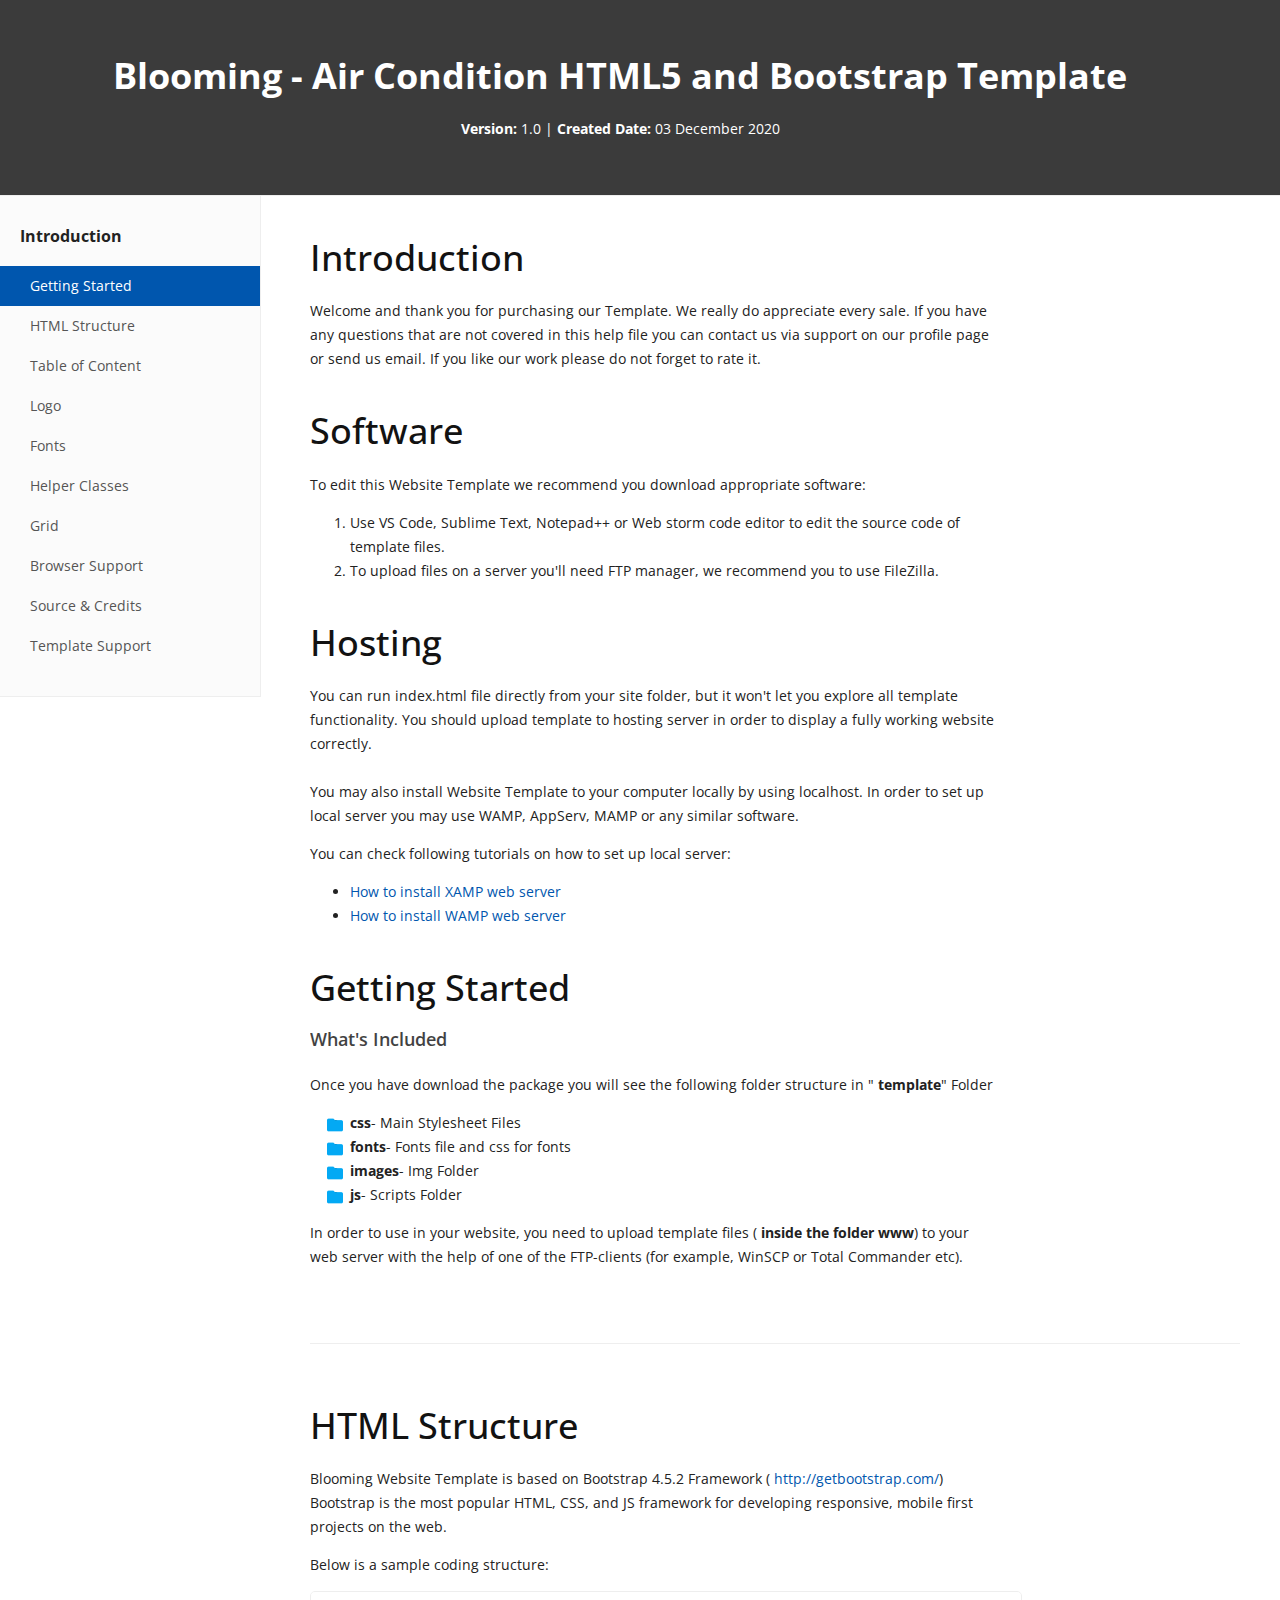
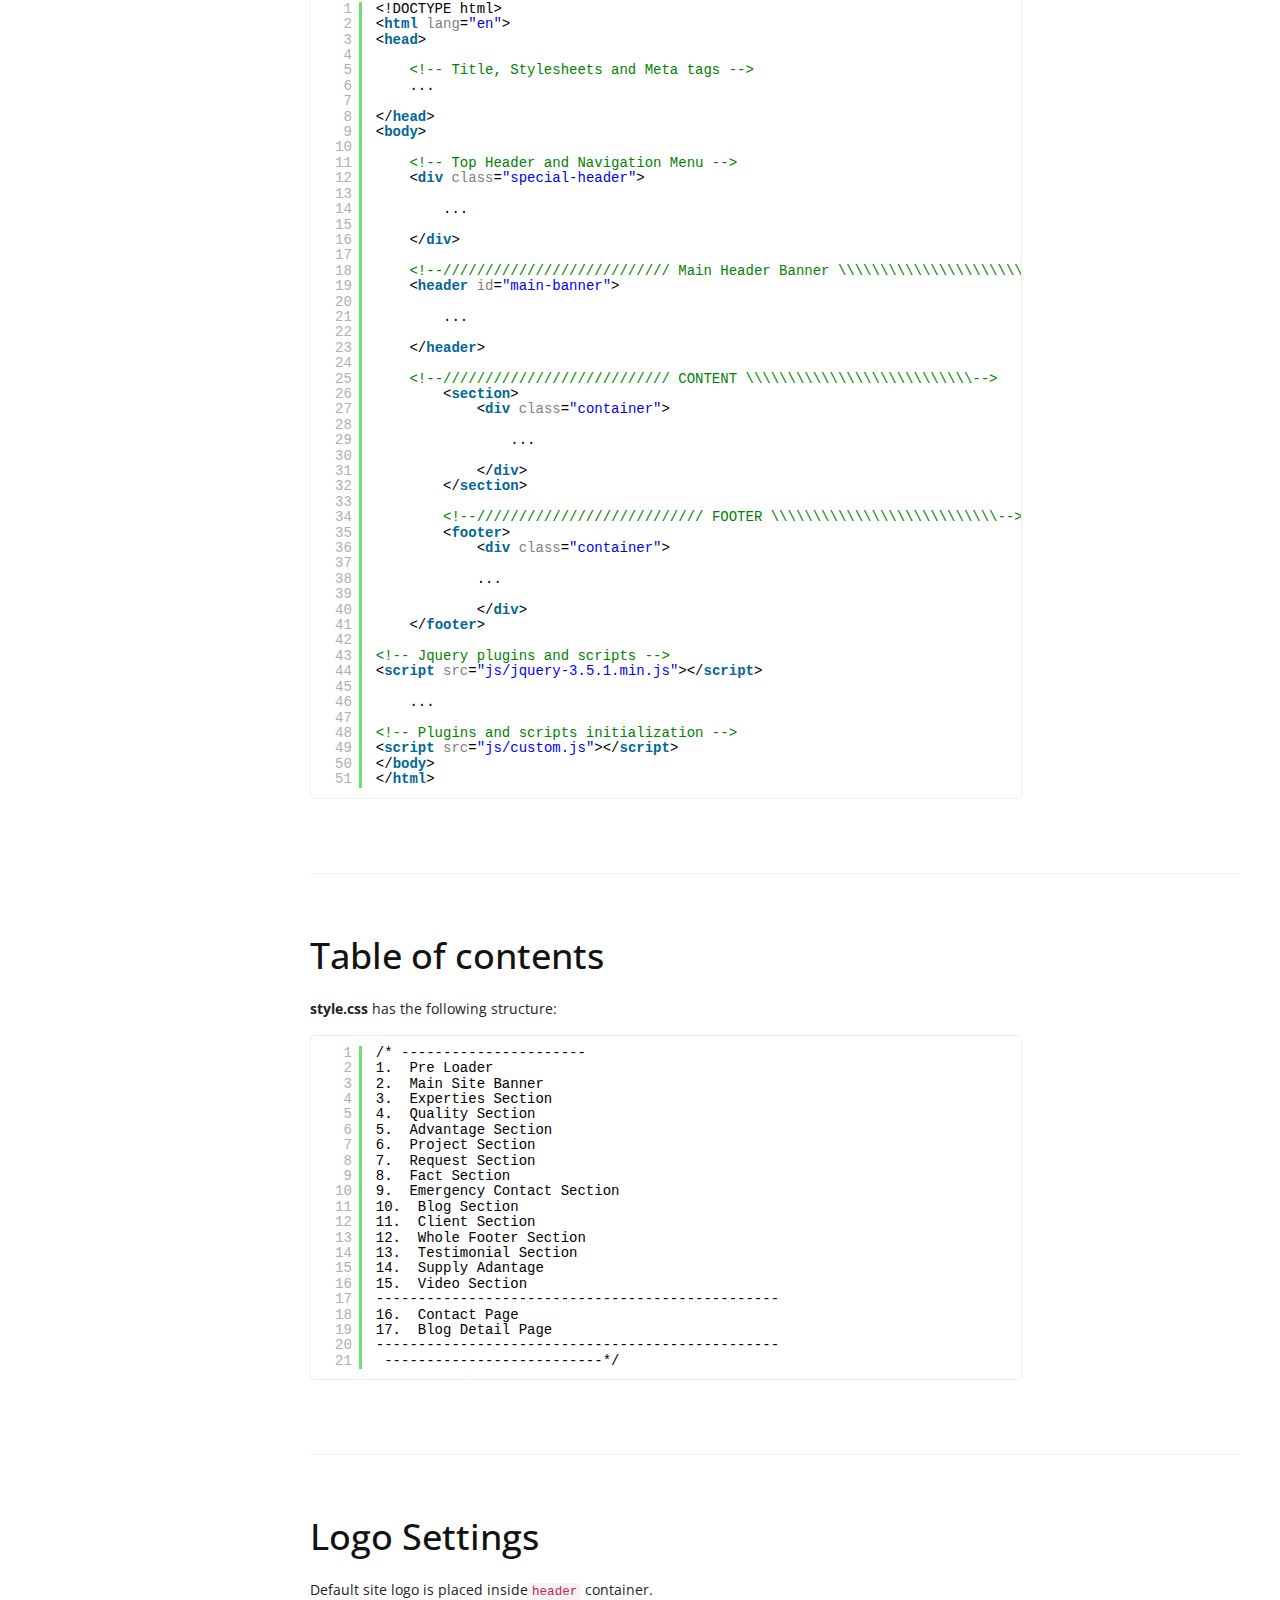
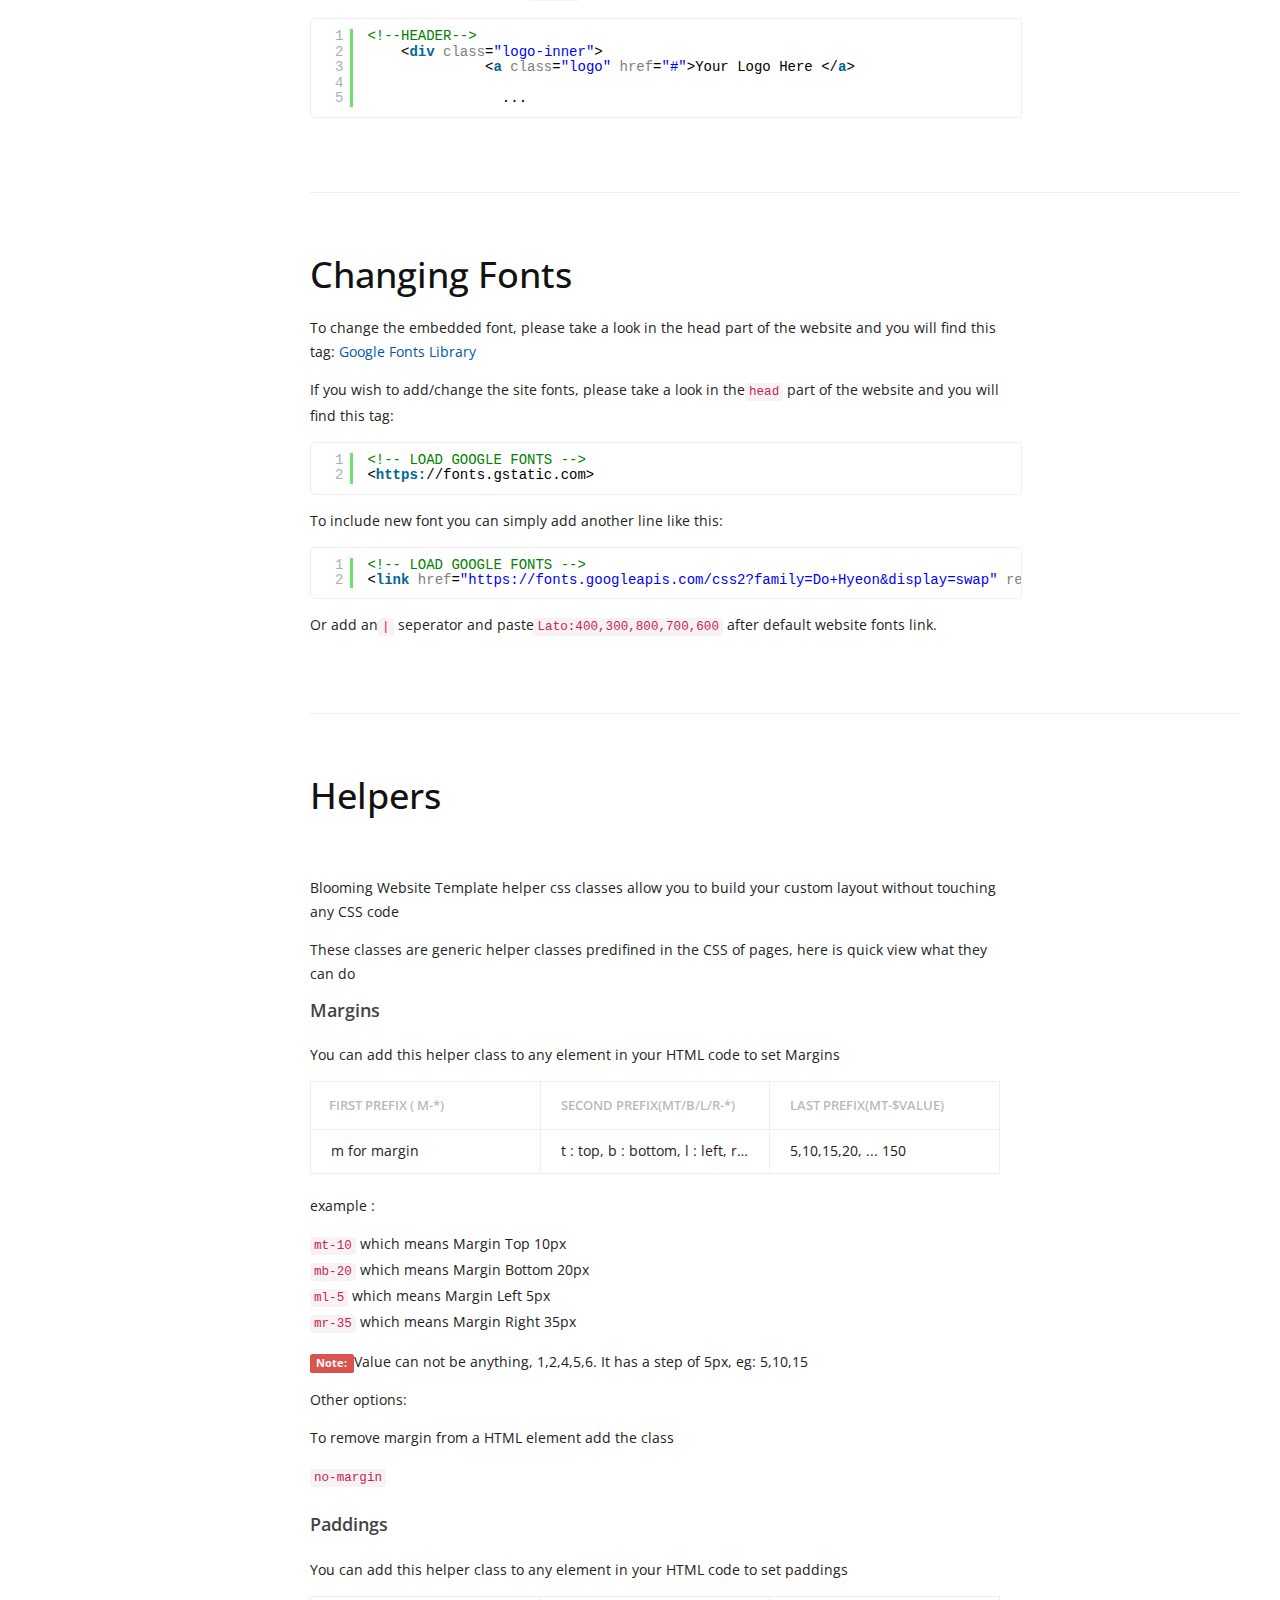
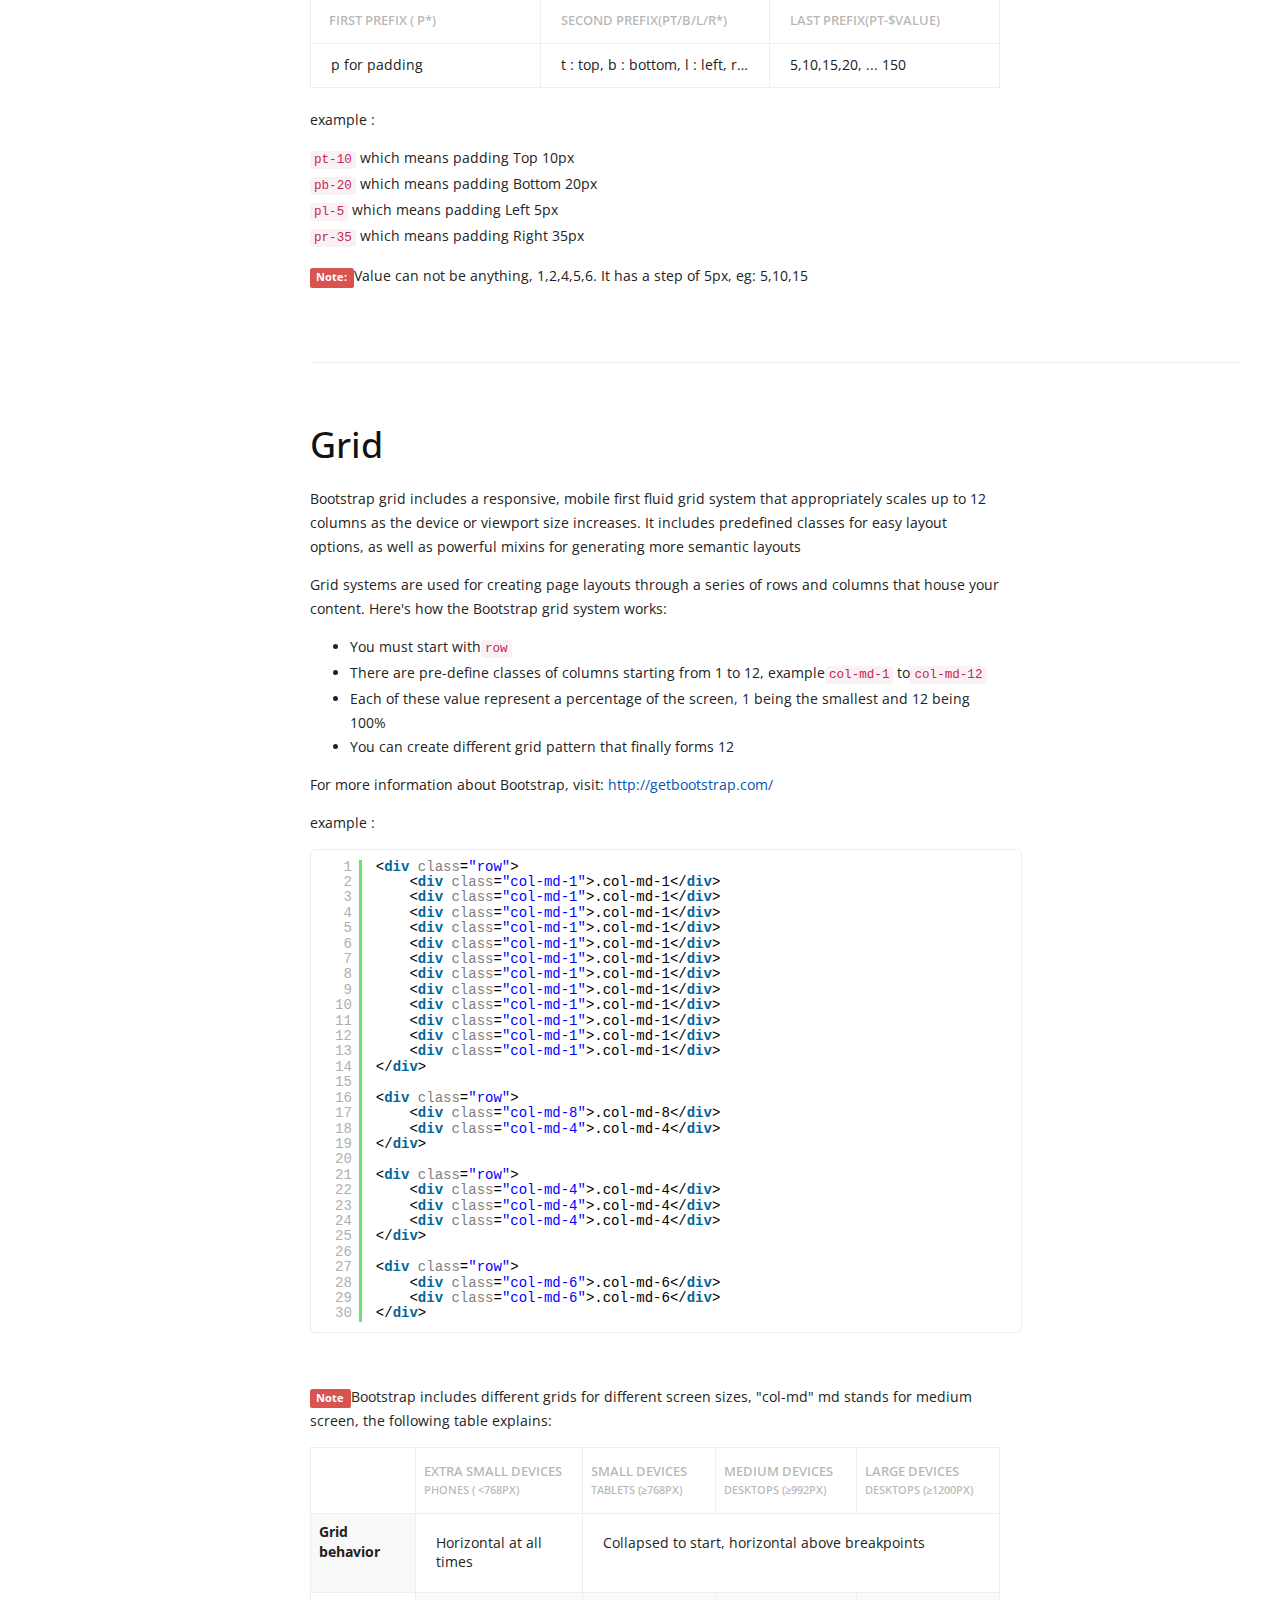
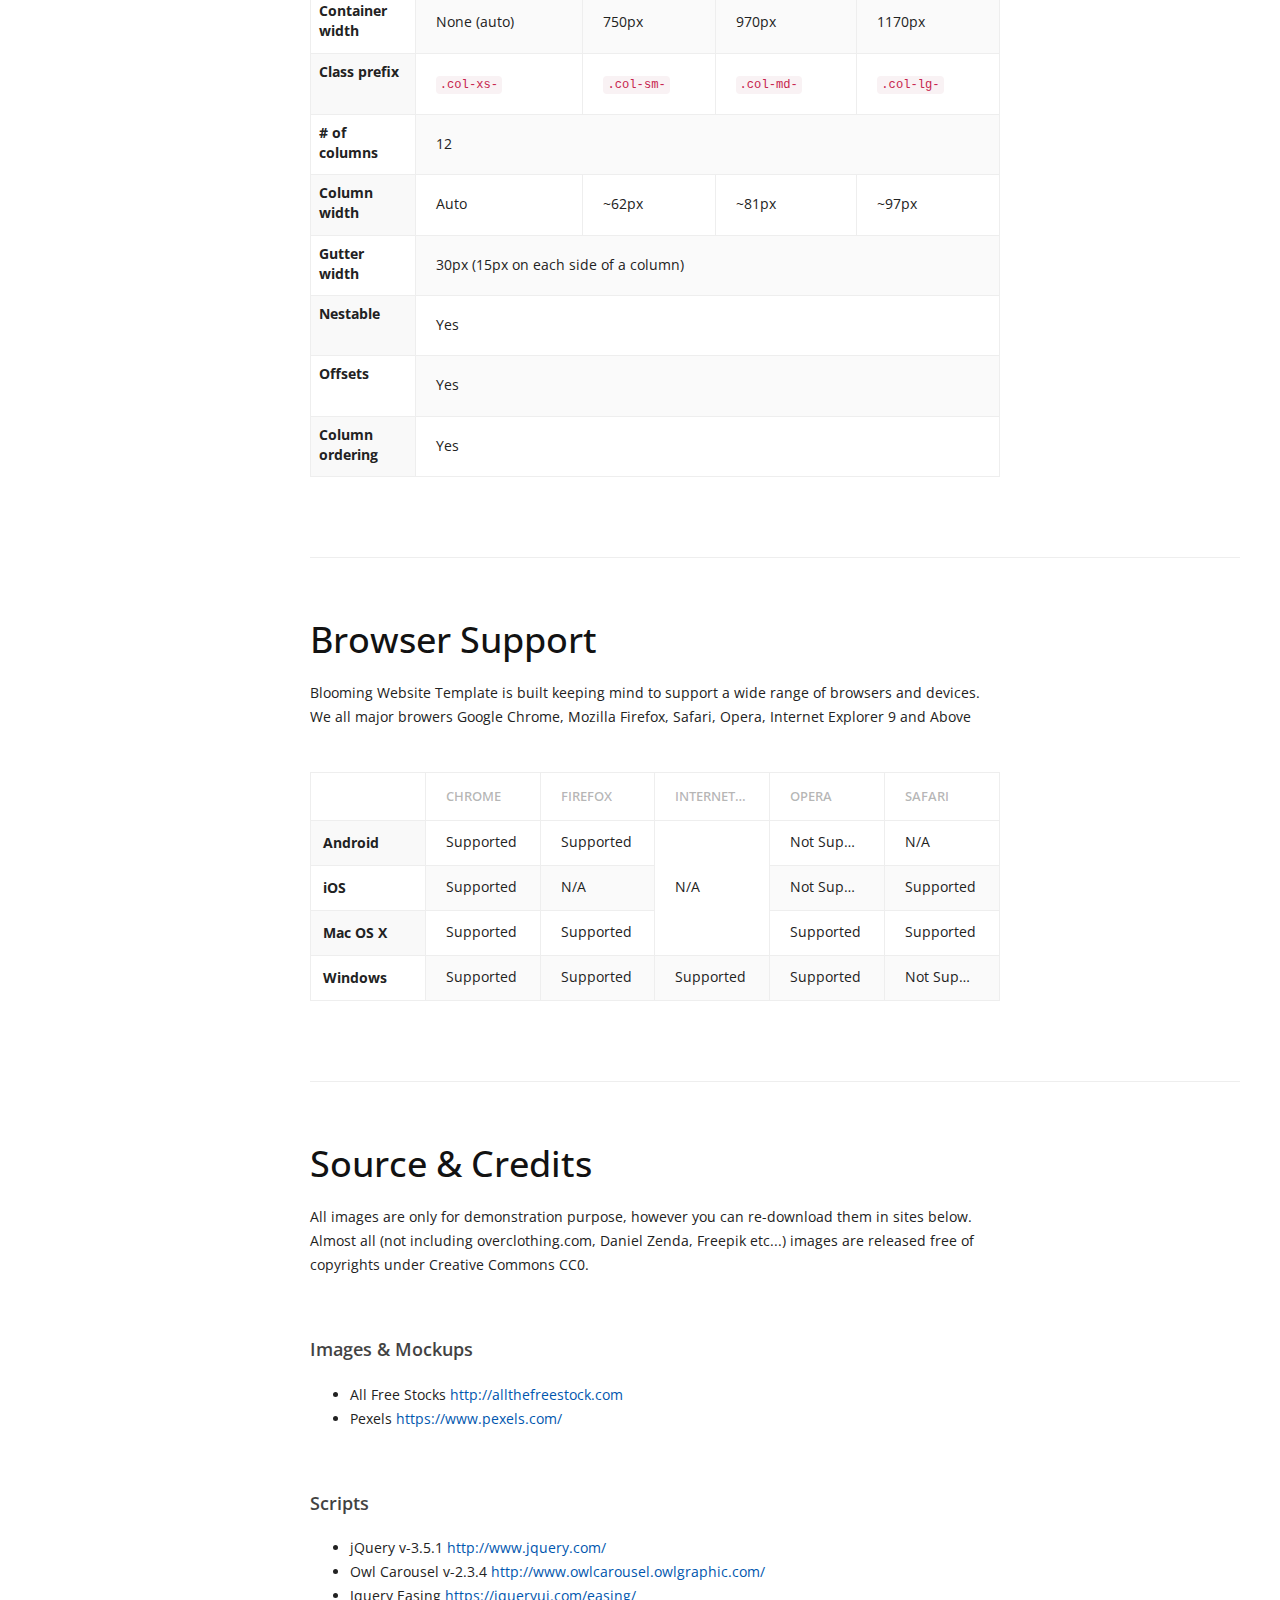
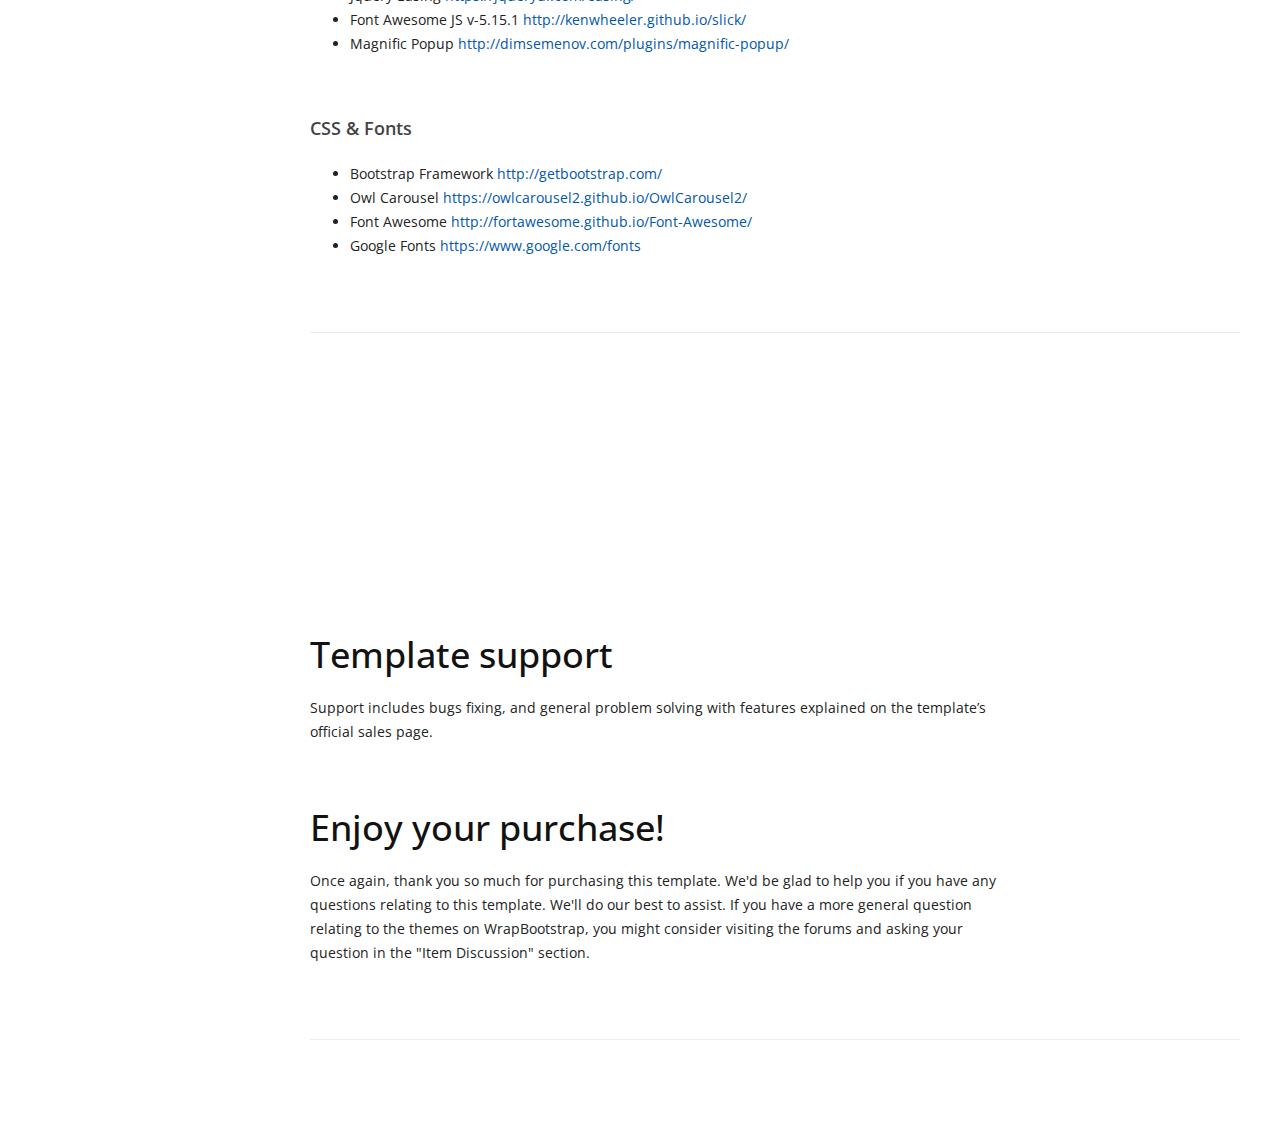
<file: documentation/index.html>
<!DOCTYPE html>
<html class="no-js" lang="en">

<head>
    <meta charset="UTF-8">
    <title>Blooming - Air Condition Template HTML5 and Bootstrap Template</title>
    <meta name="description" content="Blooming Website pages">
    <meta name="author" content="CodeGlamour">
    <meta name="keywords" content="Parallax Website theme template">
    <!--
    Mobile Specific Metas  ==============================
    -->
    <meta name="viewport" content="width=device-width, initial-scale=1">
    <!--
    CSS
    ==================================================
    -->
    <link href="https://fonts.googleapis.com/css?family=Open+Sans:400,500,700,800,600,300" rel="stylesheet">
    <link href="vendor/syntaxhighlighter/styles/shCoreDefault.css" rel="stylesheet">
    <link href="css/main.css" rel="stylesheet">
</head>

<body>
    <header id="header-wrapper">
        <div class="container text-center">
            <div id="logo">
                <h1><strong>Blooming - Air Condition HTML5 and Bootstrap Template</strong></h1>
            </div>
            <strong>Version:</strong>
            <span>1.0 |</span>
            <strong>Created Date:</strong>
            <span>03 December 2020</span>
        </div>
    </header>
    <div class="container">
        <ul class="docs-nav">
            <li>
                <strong>Introduction</strong>
            </li>
            <li>
                <a class="cc-active active" href="#getting-started">Getting Started</a>
            </li>
            <li>
                <a class="cc-active" href="#html-structure">HTML Structure</a>
            </li>
            <li>
                <a class="cc-active" href="#table-of-content">Table of Content</a>
            </li>
            <li>
                <a class="cc-active" href="#logo-settings">Logo</a>
            </li>
            <li>
                <a class="cc-active" href="#chaning-fonts">Fonts</a>
            </li>
           
            <li>
                <a class="cc-active" href="#helpers">Helper Classes</a>
            </li>
            <li>
                <a class="cc-active" href="#grid">Grid</a>
            </li>
            <li>
                <a class="cc-active" href="#browser-support">Browser Support</a>
            </li>
            <li>
                <a class="cc-active" href="#creadits">Source & Credits</a>
            </li>
            <li>
                <a class="cc-active" href="#template-support">Template Support</a>
            </li>
        </ul>
        <div class="docs-content">
            <div class="docs-content-inner">
                <section id="getting-started">
                    <h1>Introduction</h1>
                    <p>Welcome and thank you for purchasing our Template.
                    We really do appreciate every sale. If you have any questions that are not covered in this help file you can contact us via support on our profile page or send us email. If you like our work please do not forget to rate it.</p>                   
                    <br/>
                    <h1>Software</h1>
                    <p>
                        To edit this Website Template we recommend you download appropriate software:
                        <ol>
                            <li>
                                Use VS Code, Sublime Text, Notepad++ or Web storm code editor to edit the source code of template files.
                            </li>
                            <li>
                                To upload files on a server you'll need FTP manager, we recommend you to use FileZilla.
                            </li>
                        </ol>
                    </p>
                    <br/>
                    <h1>Hosting</h1>
                    <p class="offset-top-10">
                        You can run index.html file directly from your site folder, but it won't let you explore all template functionality. You should upload template to hosting server in order to display a fully working website correctly.
                        <br/>
                        <br/>
                        You may also install Website Template to your computer locally by using localhost. In order to set up local server you may use WAMP, AppServ, MAMP or any similar software.
                    </p>
                    <p>
                        You can check following tutorials on how to set up local server:
                    </p>

                    <ul>
                        <li>
                            <a href="https://www.youtube.com/watch?v=N6ENnaRotmo">
                                How to install XAMP web server
                            </a>
                        </li>
                        <li>
                            <a href="https://www.youtube.com/watch?v=kVc_9vAO7oI">
                                How to install WAMP web server
                            </a>
                        </li>
                    </ul>
                    <br/>
                    <h1 id="Installation">Getting Started</h1>
                    <h4>What's Included</h4>
                    <p>Once you have download the package you will see the following folder structure in "
                        <strong>template</strong>" Folder</p>
                    <div id="default-tree">
                        <ul>
                            <li>
                                <strong>css</strong>- Main Stylesheet Files</li>
                            <li>
                                <strong>fonts</strong>- Fonts file and css for fonts</li>
                            <li>
                                <strong>images</strong>- Img Folder</li>
                            <li>
                                <strong>js</strong>- Scripts Folder</li>
                        </ul>
                    </div>
                    <p>In order to use in your website, you need to upload template files (
                        <strong>inside the folder www</strong>) to your web server with the help of one of the FTP-clients (for example, WinSCP or Total Commander etc).</p>
                </section>
                <section id="html-structure">
                    <h1>HTML Structure</h1>
                    <p>Blooming Website Template is based on Bootstrap 4.5.2 Framework (
                        <a href="http://getbootstrap.com/">http://getbootstrap.com/</a>) Bootstrap is the most popular HTML, CSS, and JS framework for developing responsive, mobile first projects on the web.</p>
                    <p>Below is a sample coding structure:</p>
                    <pre class="brush: html;">&lt;!DOCTYPE html&gt;
&lt;html lang="en"&gt;
&lt;head&gt;

    &lt;!-- Title, Stylesheets and Meta tags --&gt;
    ...

&lt;/head&gt;
&lt;body&gt;

    &lt;!-- Top Header and Navigation Menu --&gt;
    &lt;div class="special-header"&gt;

        ...

    &lt;/div&gt;

    &lt;!--/////////////////////////// Main Header Banner \\\\\\\\\\\\\\\\\\\\\\\\\\\--&gt;
    &lt;header id="main-banner"&gt;

        ...

    &lt;/header&gt;

    &lt;!--/////////////////////////// CONTENT \\\\\\\\\\\\\\\\\\\\\\\\\\\--&gt;
        &lt;section&gt;
            &lt;div class="container"&gt;

                ...

            &lt;/div&gt;
        &lt;/section&gt;

        &lt;!--/////////////////////////// FOOTER \\\\\\\\\\\\\\\\\\\\\\\\\\\--&gt;
        &lt;footer&gt;
            &lt;div class="container"&gt;

            ...

            &lt;/div&gt;
    &lt;/footer&gt;

&lt;!-- Jquery plugins and scripts --&gt;
&lt;script src="js/jquery-3.5.1.min.js"&gt;&lt;/script&gt;

    ...

&lt;!-- Plugins and scripts initialization --&gt;
&lt;script src="js/custom.js"&gt;&lt;/script&gt;
&lt;/body&gt;
&lt;/html&gt;
</pre>
                </section>
                <section id="table-of-content">
                    <h1>Table of contents</h1>
                    <p class="offset-top-20"><span class="text-bold">style.css</span> has the following structure:</p>
                   
                    <pre class="brush: html;"><head>
/* ----------------------
1.  Pre Loader
2.  Main Site Banner
3.  Experties Section
4.  Quality Section
5.  Advantage Section
6.  Project Section
7.  Request Section
8.  Fact Section
9.  Emergency Contact Section
10.  Blog Section
11.  Client Section
12.  Whole Footer Section
13.  Testimonial Section
14.  Supply Adantage
15.  Video Section
------------------------------------------------
16.  Contact Page
17.  Blog Detail Page
------------------------------------------------
 --------------------------*/
</head></pre>
                </section>

                <section id="logo-settings">
                    <h1>Logo Settings</h1>
                    <p>Default site logo is placed inside<code>header</code> container.</p>
                    <pre class="brush: html;"><!--HEADER-->
    &lt;div class="logo-inner">
              &lt;a class="logo" href="#">Your Logo Here &lt;/a&gt;
                
                ...
</pre>
                </section>
                <section id="chaning-fonts">
                    <h1>Changing Fonts</h1>
                    To change the embedded font, please take a look in the head part of the website and you will find this tag: 
                        <a target="_blank" href="http://www.google.com/fonts">Google Fonts Library</a>
                    </p>
                    <p>If you wish to add/change the site fonts, please take a look in the<code>head</code> part of the website and you will find this tag:</p>
                    <pre class="brush: html"><!-- LOAD GOOGLE FONTS -->
&lt;https://fonts.gstatic.com&gt;
</pre>
                    <p>To include new font you can simply add another line like this:</p>
                    <pre class="brush: html"><!-- LOAD GOOGLE FONTS -->
<link href="https://fonts.googleapis.com/css2?family=Do+Hyeon&display=swap" rel="stylesheet">
</pre>
                    <p>Or add an<code>|</code> seperator and paste<code>Lato:400,300,800,700,600</code> after default website fonts link.</p>
                </section>
             
                <section id="helpers">
                    <h1>Helpers</h1>
                    <br>
                    <p>Blooming Website Template helper css classes allow you to build your custom layout without touching any CSS code</p>
                    <p>These classes are generic helper classes predifined in the CSS of pages, here is quick view what they can do</p>
           
                    <h4>Margins</h4>
                    <p>You can add this helper class to any element in your HTML code to set Margins</p>
                    <table class="table table-bordered table-condensed table-striped table-responsive">
                        <thead>
                            <tr>
                                <th>First Prefix ( m-*)</th>
                                <th>Second Prefix(mt/b/l/r-*)</th>
                                <th>Last Prefix(mt-$value)</th>
                            </tr>
                        </thead>
                        <tbody>
                            <tr>
                                <td>m for margin</td>
                                <td>t : top, b : bottom, l : left, r : right</td>
                                <td>5,10,15,20, ... 150</td>
                            </tr>
                        </tbody>
                    </table>
                    <p>
                        <span>example :</span>
                    </p><code>mt-10</code>
                    <span>which means Margin Top 10px</span>
                    <br><code>mb-20</code>
                    <span>which means Margin Bottom 20px</span>
                    <br><code>ml-5</code>
                    <span>which means Margin Left 5px</span>
                    <br><code>mr-35</code>
                    <span>which means Margin Right 35px</span>
                    <br>
                    <p>
                        <label class="label label-danger">Note:</label>Value can not be anything, 1,2,4,5,6. It has a step of 5px, eg: 5,10,15
                    </p>
                    <p>Other options:</p>
                    <p>To remove margin from a HTML element add the class</p><code>no-margin</code>
                    <br>
                    <br>
                    <h4>Paddings</h4>
                    <p>You can add this helper class to any element in your HTML code to set paddings</p>
                    <table class="table table-bordered table-condensed table-striped table-responsive">
                        <thead>
                            <tr>
                                <th>First Prefix ( p*)</th>
                                <th>Second Prefix(pt/b/l/r*)</th>
                                <th>Last Prefix(pt-$value)</th>
                            </tr>
                        </thead>
                        <tbody>
                            <tr>
                                <td>p for padding</td>
                                <td>t : top, b : bottom, l : left, r : right</td>
                                <td>5,10,15,20, ... 150</td>
                            </tr>
                        </tbody>
                    </table>
                    <p>example :</p><code>pt-10</code>
                    <span>which means padding Top 10px</span>
                    <br><code>pb-20</code>
                    <span>which means padding Bottom 20px</span>
                    <br><code>pl-5</code>
                    <span>which means padding Left 5px</span>
                    <br><code>pr-35</code>
                    <span>which means padding Right 35px</span>
                    <br>
                    <p>
                        <label class="label label-danger">Note:</label>Value can not be anything, 1,2,4,5,6. It has a step of 5px, eg: 5,10,15
                    </p>
                </section>
     
                <section id="grid">
                    <h1>Grid</h1>
                    <p>
                        Bootstrap grid includes a responsive, mobile first fluid grid system that appropriately scales up to 12 columns as the device or viewport size increases. It includes predefined classes for easy layout options, as well as powerful mixins for generating
                        more semantic layouts
                    </p>
                    <p>Grid systems are used for creating page layouts through a series of rows and columns that house your content. Here's how the Bootstrap grid system works:</p>
                    <ul>
                        <li>You must start with<code>row</code>
                        </li>
                        <li>There are pre-define classes of columns starting from 1 to 12, example<code>col-md-1</code> to<code>col-md-12</code>
                        </li>
                        <li>Each of these value represent a percentage of the screen, 1 being the smallest and 12 being 100%</li>
                        <li>You can create different grid pattern that finally forms 12</li>
                    </ul>
                    <p>For more information about Bootstrap, visit:
                        <a href="http://getbootstrap.com/">http://getbootstrap.com/</a>
                    </p>
                    <p>example :</p>
                    <pre class="brush: html;"><div class="row">
    <div class="col-md-1">.col-md-1</div>
    <div class="col-md-1">.col-md-1</div>
    <div class="col-md-1">.col-md-1</div>
    <div class="col-md-1">.col-md-1</div>
    <div class="col-md-1">.col-md-1</div>
    <div class="col-md-1">.col-md-1</div>
    <div class="col-md-1">.col-md-1</div>
    <div class="col-md-1">.col-md-1</div>
    <div class="col-md-1">.col-md-1</div>
    <div class="col-md-1">.col-md-1</div>
    <div class="col-md-1">.col-md-1</div>
    <div class="col-md-1">.col-md-1</div>
</div>

<div class="row">
    <div class="col-md-8">.col-md-8</div>
    <div class="col-md-4">.col-md-4</div>
</div>

<div class="row">
    <div class="col-md-4">.col-md-4</div>
    <div class="col-md-4">.col-md-4</div>
    <div class="col-md-4">.col-md-4</div>
</div>

<div class="row">
    <div class="col-md-6">.col-md-6</div>
    <div class="col-md-6">.col-md-6</div>
</div></pre>
                    <br>
                    <p>
                        <span class="label label-danger">Note</span>Bootstrap includes different grids for different screen sizes, "col-md" md stands for medium screen, the following table explains:</p>
                    <table class="table table-bordered table-striped table-responsive">
                        <thead>
                            <tr>
                                <th></th>
                                <th>Extra small devices
                                    <small>Phones (
                                        <768px)</small>
                                </th>
                                <th>Small devices
                                    <small>Tablets (≥768px)</small>
                                </th>
                                <th>Medium devices
                                    <small>Desktops (≥992px)</small>
                                </th>
                                <th>Large devices
                                    <small>Desktops (≥1200px)</small>
                                </th>
                            </tr>
                        </thead>
                        <tbody>
                            <tr>
                                <th class="text-nowrap">Grid behavior
                                    <td>Horizontal at all times</td>
                                    <td colspan="3">Collapsed to start, horizontal above breakpoints</td>
                                </th>
                            </tr>
                            <tr>
                                <th class="text-nowrap">Container width
                                    <td>None (auto)</td>
                                    <td>750px</td>
                                    <td>970px</td>
                                    <td>1170px</td>
                                </th>
                            </tr>
                            <tr>
                                <th class="text-nowrap">Class prefix
                                    <td><code>.col-xs-</code>
                                    </td>
                                    <td><code>.col-sm-</code>
                                    </td>
                                    <td><code>.col-md-</code>
                                    </td>
                                    <td><code>.col-lg-</code>
                                    </td>
                                </th>
                            </tr>
                            <tr>
                                <th class="text-nowrap"># of columns
                                    <td colspan="4">12</td>
                                </th>
                            </tr>
                            <tr>
                                <th class="text-nowrap">Column width
                                    <td class="text-muted">Auto</td>
                                    <td>~62px</td>
                                    <td>~81px</td>
                                    <td>~97px</td>
                                </th>
                            </tr>
                            <tr>
                                <th class="text-nowrap">Gutter width
                                    <td colspan="4">30px (15px on each side of a column)</td>
                                </th>
                            </tr>
                            <tr>
                                <th class="text-nowrap">Nestable
                                    <td colspan="4">Yes</td>
                                </th>
                            </tr>
                            <tr>
                                <th class="text-nowrap">Offsets
                                    <td colspan="4">Yes</td>
                                </th>
                            </tr>
                            <tr>
                                <th class="text-nowrap">Column ordering
                                    <td colspan="4">Yes</td>
                                </th>
                            </tr>
                        </tbody>
                    </table>
                </section>
                <section id="browser-support">
                    <h1>Browser Support</h1>
                    <p>Blooming Website Template is built keeping mind to support a wide range of browsers and devices. We all major browers Google Chrome, Mozilla Firefox, Safari, Opera, Internet Explorer 9 and Above</p>
                    <p></p>
                    <br>
                    <table class="table table-bordered table-striped table-condensed table-responsive">
                        <thead>
                            <tr>
                                <td></td>
                                <th>Chrome</th>
                                <th>Firefox</th>
                                <th>Internet Explorer</th>
                                <th>Opera</th>
                                <th>Safari</th>
                            </tr>
                        </thead>
                        <tbody>
                            <tr>
                                <th>Android
                                    <td class="text-success">
                                        <span class="glyphicon glyphicon-ok"></span>Supported</td>
                                    <td class="text-success">
                                        <span class="glyphicon glyphicon-ok"></span>Supported</td>
                                    <td class="text-muted" rowspan="3" style="vertical-align: middle;">N/A</td>
                                    <td class="text-danger">
                                        <span class="glyphicon glyphicon-remove"></span>Not Supported</td>
                                    <td class="text-muted">N/A</td>
                                </th>
                            </tr>
                            <tr>
                                <th>iOS
                                    <td class="text-success">
                                        <span class="glyphicon glyphicon-ok"></span>Supported</td>
                                    <td class="text-muted">N/A</td>
                                    <td class="text-danger">
                                        <span class="glyphicon glyphicon-remove"></span>Not Supported</td>
                                    <td class="text-success">
                                        <span class="glyphicon glyphicon-ok"></span>Supported</td>
                                </th>
                            </tr>
                            <tr>
                                <th>Mac OS X
                                    <td class="text-success">
                                        <span class="glyphicon glyphicon-ok"></span>Supported</td>
                                    <td class="text-success">
                                        <span class="glyphicon glyphicon-ok"></span>Supported</td>
                                    <td class="text-success">
                                        <span class="glyphicon glyphicon-ok"></span>Supported</td>
                                    <td class="text-success">
                                        <span class="glyphicon glyphicon-ok"></span>Supported</td>
                                </th>
                            </tr>
                            <tr>
                                <th>Windows
                                    <td class="text-success">
                                        <span class="glyphicon glyphicon-ok"></span>Supported</td>
                                    <td class="text-success">
                                        <span class="glyphicon glyphicon-ok"></span>Supported</td>
                                    <td class="text-success">
                                        <span class="glyphicon glyphicon-ok"></span>Supported</td>
                                    <td class="text-success">
                                        <span class="glyphicon glyphicon-ok"></span>Supported</td>
                                    <td class="text-danger">
                                        <span class="glyphicon glyphicon-remove"></span>Not Supported</td>
                                </th>
                            </tr>
                        </tbody>
                    </table>
                </section>
                <section id="creadits">
                    <h1>Source & Credits</h1>
                    <p>
                        All images are only for demonstration purpose, however you can re-download them in sites below. Almost all (not including overclothing.com, Daniel Zenda, Freepik etc...) images are released free of copyrights under Creative Commons CC0.
                    </p>
                    <br>
                    <br>
                    <h4>Images & Mockups</h4>
                    <ul>
                        <li>All Free Stocks
                            <a target="_blank" href="allthefreestock.com">http://allthefreestock.com</a>
                        </li>
                        <li>Pexels
                            <a target="_blank" href="https://www.pexels.com/">https://www.pexels.com/</a>
                        </li>
                    </ul>
                    <br>
                    <br>
                    <h4>Scripts</h4>
                    <ul>
                        <li>
                      jQuery v-3.5.1
                            <a target="_blank" href="http://www.jquery.com/">http://www.jquery.com/</a>
                        </li>
                        <li>Owl Carousel v-2.3.4
                            <a target="_blank" href="http://www.owlcarousel.owlgraphic.com/">http://www.owlcarousel.owlgraphic.com/</a>
                        </li>
                        <li>Jquery Easing
                            <a target="_blank" href="https://jqueryui.com/easing/">https://jqueryui.com/easing/</a>
                        </li>
                        <li>Font Awesome JS v-5.15.1
                            <a target="_blank" href="http://kenwheeler.github.io/slick/">http://kenwheeler.github.io/slick/</a>
                        </li>
                        <li>Magnific Popup
                            <a target="_blank" href="http://dimsemenov.com/plugins/magnific-popup/">http://dimsemenov.com/plugins/magnific-popup/</a>
                        </li>
                    </ul>
                    <br>
                    <br>
                    <h4>CSS & Fonts</h4>
                    <ul>
                        <li>Bootstrap Framework
                            <a target="_blank" href="http://getbootstrap.com/">http://getbootstrap.com/</a>
                        </li>
                        <li>Owl Carousel
                            <a target="_blank" href="https://owlcarousel2.github.io/OwlCarousel2/">https://owlcarousel2.github.io/OwlCarousel2/</a>
                        </li>
                        <li>Font Awesome
                            <a target="_blank" href="http://fortawesome.github.io/Font-Awesome/">http://fortawesome.github.io/Font-Awesome/</a>
                        </li>
                        <li>Google Fonts
                            <a target="_blank" href="https://www.google.com/fonts">https://www.google.com/fonts</a>
                        </li>
                    </ul>
                </section>

                <section id="template-support">
                    <h1>Template support</h1>
                    <p>Support includes bugs fixing, and general problem solving with features explained on the template’s official sales page.</p>
                    <br/> 
                    <br/>  
                    <h1>Enjoy your purchase!</h1>
                    <p>Once again, thank you so much for purchasing this template. We'd be glad to help you if you have any questions relating to this template. We'll do our best to assist. If you have a more general question relating to the themes on WrapBootstrap, you might consider visiting the forums and asking your question in the "Item Discussion" section.</p>
                </section>
            </div>
        </div>
    </div>
    <!--
    Javascripts
    ==================================================
    -->
    <script src="js/jquery.min.js"></script>
    <script src="js/layout.js"></script>
    <script src="vendor/syntaxhighlighter/scripts/shCore.js"></script>
    <script src="vendor/syntaxhighlighter/scripts/shBrushJScript.js"></script>
    <script src="vendor/syntaxhighlighter/scripts/shBrushCss.js"></script>
    <script src="vendor/syntaxhighlighter/scripts/shBrushPlain.js"></script>
    <script src="vendor/syntaxhighlighter/scripts/shBrushXml.js"></script>
    <script>
        SyntaxHighlighter.all();
    </script>
    <!--
    End Document
    ==================================================
    -->
</body>

</html>
</file>
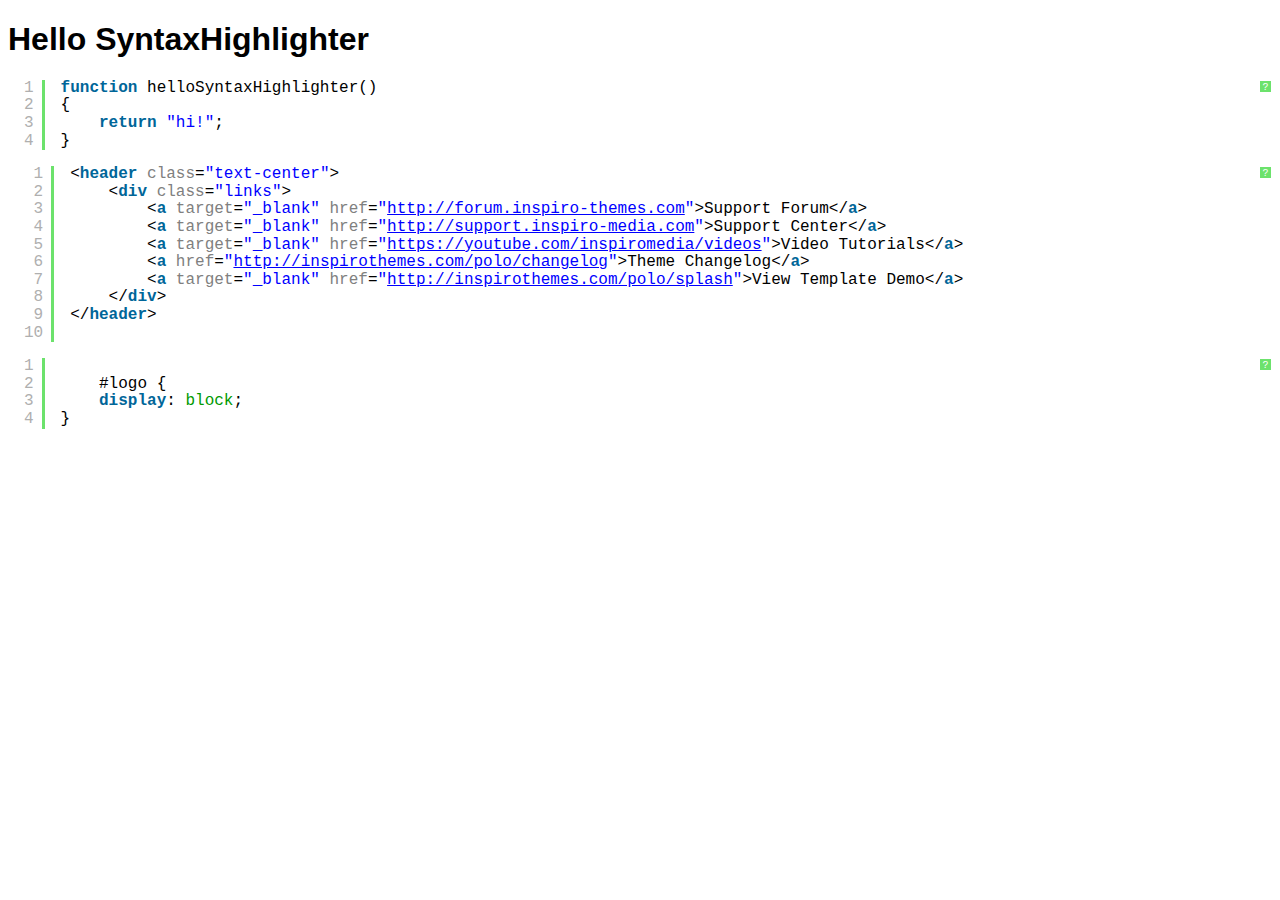
<file: documentation/vendor/syntaxhighlighter/index.html>
<!DOCTYPE html PUBLIC "-//W3C//DTD XHTML 1.0 Strict//EN" "http://www.w3.org/TR/xhtml1/DTD/xhtml1-strict.dtd">
<html xmlns="http://www.w3.org/1999/xhtml" xml:lang="en" lang="en">
<head>
	<meta http-equiv="Content-Type" content="text/html; charset=UTF-8" />
	<title>Hello SyntaxHighlighter</title>
	<script type="text/javascript" src="scripts/shCore.js"></script>
	<script type="text/javascript" src="scripts/shBrushJScript.js"></script>
		<script type="text/javascript" src="scripts/shBrushCss.js"></script>
	<script type="text/javascript" src="scripts/shBrushXml.js"></script>
	<link type="text/css" rel="stylesheet" href="styles/shCoreDefault.css"/>
	<script type="text/javascript">SyntaxHighlighter.all();</script>
</head>

<body style="background: white; font-family: Helvetica">

<h1>Hello SyntaxHighlighter</h1>
<pre class="brush: js;">
function helloSyntaxHighlighter()
{
	return "hi!";
}
</pre>
	
<pre class="brush: html;">	
	<header class="text-center">
		<div class="links">
			<a target="_blank" href="http://forum.inspiro-themes.com">Support Forum</a>
			<a target="_blank" href="http://support.inspiro-media.com">Support Center</a>
			<a target="_blank" href="https://youtube.com/inspiromedia/videos">Video Tutorials</a>
			<a href="http://inspirothemes.com/polo/changelog">Theme Changelog</a>
			<a target="_blank" href="http://inspirothemes.com/polo/splash">View Template Demo</a>
		</div>
	</header>
</pre>
	
	<pre class="brush: css;">	
	#logo {
	display: block;
}
</pre>
</html>
</file>
<file: documentation/vendor/syntaxhighlighter/styles/shCoreDefault.css>
/**
 * SyntaxHighlighter
 * http://alexgorbatchev.com/SyntaxHighlighter
 *
 * SyntaxHighlighter is donationware. If you are using it, please donate.
 * http://alexgorbatchev.com/SyntaxHighlighter/donate.html
 *
 * @version
 * 3.0.83 (July 02 2010)
 * 
 * @copyright
 * Copyright (C) 2004-2010 Alex Gorbatchev.
 *
 * @license
 * Dual licensed under the MIT and GPL licenses.
 */
.syntaxhighlighter a,
.syntaxhighlighter div,
.syntaxhighlighter code,
.syntaxhighlighter table,
.syntaxhighlighter table td,
.syntaxhighlighter table tr,
.syntaxhighlighter table tbody,
.syntaxhighlighter table thead,
.syntaxhighlighter table caption,
.syntaxhighlighter textarea {
  -moz-border-radius: 0 0 0 0 !important;
  -webkit-border-radius: 0 0 0 0 !important;
  background: none !important;
  border: 0 !important;
  bottom: auto !important;
  float: none !important;
  height: auto !important;
  left: auto !important;
  line-height: 1.1em !important;
  margin: 0 !important;
  outline: 0 !important;
  overflow: visible !important;
  padding: 0 !important;
  position: static !important;
  right: auto !important;
  text-align: left !important;
  top: auto !important;
  vertical-align: baseline !important;
  width: auto !important;
  box-sizing: content-box !important;
  font-family: "Consolas", "Bitstream Vera Sans Mono", "Courier New", Courier, monospace !important;
  font-weight: normal !important;
  font-style: normal !important;
  font-size: 1em !important;
  min-height: inherit !important;
  min-height: auto !important;
}

.syntaxhighlighter {
  width: 100% !important;
  margin: 1em 0 1em 0 !important;
  position: relative !important;
  overflow: auto !important;
  font-size: 1em !important;
}
.syntaxhighlighter.source {
  overflow: hidden !important;
}
.syntaxhighlighter .bold {
  font-weight: bold !important;
}
.syntaxhighlighter .italic {
  font-style: italic !important;
}
.syntaxhighlighter .line {
  white-space: pre !important;
}
.syntaxhighlighter table {
  width: 100% !important;
}
.syntaxhighlighter table caption {
  text-align: left !important;
  padding: .5em 0 0.5em 1em !important;
}
.syntaxhighlighter table td.code {
  width: 100% !important;
}
.syntaxhighlighter table td.code .container {
  position: relative !important;
}
.syntaxhighlighter table td.code .container textarea {
  box-sizing: border-box !important;
  position: absolute !important;
  left: 0 !important;
  top: 0 !important;
  width: 100% !important;
  height: 100% !important;
  border: none !important;
  background: white !important;
  padding-left: 1em !important;
  overflow: hidden !important;
  white-space: pre !important;
}
.syntaxhighlighter table td.gutter .line {
  text-align: right !important;
  padding: 0 0.5em 0 1em !important;
}
.syntaxhighlighter table td.code .line {
  padding: 0 1em !important;
}
.syntaxhighlighter.nogutter td.code .container textarea, .syntaxhighlighter.nogutter td.code .line {
  padding-left: 0em !important;
}
.syntaxhighlighter.show {
  display: block !important;
}
.syntaxhighlighter.collapsed table {
  display: none !important;
}
.syntaxhighlighter.collapsed .toolbar {
  padding: 0.1em 0.8em 0em 0.8em !important;
  font-size: 1em !important;
  position: static !important;
  width: auto !important;
  height: auto !important;
}
.syntaxhighlighter.collapsed .toolbar span {
  display: inline !important;
  margin-right: 1em !important;
}
.syntaxhighlighter.collapsed .toolbar span a {
  padding: 0 !important;
  display: none !important;
}
.syntaxhighlighter.collapsed .toolbar span a.expandSource {
  display: inline !important;
}
.syntaxhighlighter .toolbar {
  position: absolute !important;
  right: 1px !important;
  top: 1px !important;
  width: 11px !important;
  height: 11px !important;
  font-size: 10px !important;
  z-index: 10 !important;
}
.syntaxhighlighter .toolbar span.title {
  display: inline !important;
}
.syntaxhighlighter .toolbar a {
  display: block !important;
  text-align: center !important;
  text-decoration: none !important;
  padding-top: 1px !important;
}
.syntaxhighlighter .toolbar a.expandSource {
  display: none !important;
}
.syntaxhighlighter.ie {
  font-size: .9em !important;
  padding: 1px 0 1px 0 !important;
}
.syntaxhighlighter.ie .toolbar {
  line-height: 8px !important;
}
.syntaxhighlighter.ie .toolbar a {
  padding-top: 0px !important;
}
.syntaxhighlighter.printing .line.alt1 .content,
.syntaxhighlighter.printing .line.alt2 .content,
.syntaxhighlighter.printing .line.highlighted .number,
.syntaxhighlighter.printing .line.highlighted.alt1 .content,
.syntaxhighlighter.printing .line.highlighted.alt2 .content {
  background: none !important;
}
.syntaxhighlighter.printing .line .number {
  color: #bbbbbb !important;
}
.syntaxhighlighter.printing .line .content {
  color: black !important;
}
.syntaxhighlighter.printing .toolbar {
  display: none !important;
}
.syntaxhighlighter.printing a {
  text-decoration: none !important;
}
.syntaxhighlighter.printing .plain, .syntaxhighlighter.printing .plain a {
  color: black !important;
}
.syntaxhighlighter.printing .comments, .syntaxhighlighter.printing .comments a {
  color: #008200 !important;
}
.syntaxhighlighter.printing .string, .syntaxhighlighter.printing .string a {
  color: blue !important;
}
.syntaxhighlighter.printing .keyword {
  color: #006699 !important;
  font-weight: bold !important;
}
.syntaxhighlighter.printing .preprocessor {
  color: gray !important;
}
.syntaxhighlighter.printing .variable {
  color: #aa7700 !important;
}
.syntaxhighlighter.printing .value {
  color: #009900 !important;
}
.syntaxhighlighter.printing .functions {
  color: #ff1493 !important;
}
.syntaxhighlighter.printing .constants {
  color: #0066cc !important;
}
.syntaxhighlighter.printing .script {
  font-weight: bold !important;
}
.syntaxhighlighter.printing .color1, .syntaxhighlighter.printing .color1 a {
  color: gray !important;
}
.syntaxhighlighter.printing .color2, .syntaxhighlighter.printing .color2 a {
  color: #ff1493 !important;
}
.syntaxhighlighter.printing .color3, .syntaxhighlighter.printing .color3 a {
  color: red !important;
}
.syntaxhighlighter.printing .break, .syntaxhighlighter.printing .break a {
  color: black !important;
}

.syntaxhighlighter {
  background-color: white !important;
}
.syntaxhighlighter .line.alt1 {
  background-color: white !important;
}
.syntaxhighlighter .line.alt2 {
  background-color: white !important;
}
.syntaxhighlighter .line.highlighted.alt1, .syntaxhighlighter .line.highlighted.alt2 {
  background-color: #e0e0e0 !important;
}
.syntaxhighlighter .line.highlighted.number {
  color: black !important;
}
.syntaxhighlighter table caption {
  color: black !important;
}
.syntaxhighlighter .gutter {
  color: #afafaf !important;
}
.syntaxhighlighter .gutter .line {
  border-right: 3px solid #6ce26c !important;
}
.syntaxhighlighter .gutter .line.highlighted {
  background-color: #6ce26c !important;
  color: white !important;
}
.syntaxhighlighter.printing .line .content {
  border: none !important;
}
.syntaxhighlighter.collapsed {
  overflow: visible !important;
}
.syntaxhighlighter.collapsed .toolbar {
  color: blue !important;
  background: white !important;
  border: 1px solid #6ce26c !important;
}
.syntaxhighlighter.collapsed .toolbar a {
  color: blue !important;
}
.syntaxhighlighter.collapsed .toolbar a:hover {
  color: red !important;
}
.syntaxhighlighter .toolbar {
  color: white !important;
  background: #6ce26c !important;
  border: none !important;
}
.syntaxhighlighter .toolbar a {
  color: white !important;
}
.syntaxhighlighter .toolbar a:hover {
  color: black !important;
}
.syntaxhighlighter .plain, .syntaxhighlighter .plain a {
  color: black !important;
}
.syntaxhighlighter .comments, .syntaxhighlighter .comments a {
  color: #008200 !important;
}
.syntaxhighlighter .string, .syntaxhighlighter .string a {
  color: blue !important;
}
.syntaxhighlighter .keyword {
  color: #006699 !important;
}
.syntaxhighlighter .preprocessor {
  color: gray !important;
}
.syntaxhighlighter .variable {
  color: #aa7700 !important;
}
.syntaxhighlighter .value {
  color: #009900 !important;
}
.syntaxhighlighter .functions {
  color: #ff1493 !important;
}
.syntaxhighlighter .constants {
  color: #0066cc !important;
}
.syntaxhighlighter .script {
  font-weight: bold !important;
  color: #006699 !important;
  background-color: none !important;
}
.syntaxhighlighter .color1, .syntaxhighlighter .color1 a {
  color: gray !important;
}
.syntaxhighlighter .color2, .syntaxhighlighter .color2 a {
  color: #ff1493 !important;
}
.syntaxhighlighter .color3, .syntaxhighlighter .color3 a {
  color: red !important;
}

.syntaxhighlighter .keyword {
  font-weight: bold !important;
}
</file>
<file: documentation/css/main.css>
@charset "UTF-8";
/* Author: Frittt Templates
   URI: http://www.frittt.com
*/
body,
html {
  margin: 0;
  padding: 0;
}

body,
input,
h1,
h2,
h3,
h4,
h5,
h6 {
  font-family: "Raleway", Helvetica, Arial, "Lucida Grande", sans-serif;
  font-weight: 300;
  font-size: 18px;
}

h4 small {
  border-left: 1px solid #888;
  font-size: 12px;
  font-weight: 100;
  margin-left: 10px;
  padding-left: 12px;
}

body {
  background: #fff none repeat scroll 0 0;
  color: #222;
  font-family: "Open Sans";
  font-size: 14px;
  font-weight: 400;
  line-height: 24px;
}

img,
iframe {
  max-width: 100%;
}

iframe {
  max-height: 100%;
}

img {
  height: auto;
}

.btn {
  background: #135571;
  color: #fff;
  -webkit-transition: all 250ms;
  -o-transition: all 250ms;
  -moz-transition: all 250ms;
  transition: all 250ms;
}

.btn:hover {
  background: #333;
}

.btn-download {
  -webkit-border-radius: 0 4px 0 0;
  -moz-border-radius: 0 4px 0 0;
  border-radius: 0 4px 0 0;
  font-weight: bold;
  width: 25px;
  overflow: hidden;
}

.btn-download img {
  width: 25px;
  float: left;
  margin-top: 18px;
  margin-right: 15px;
}

.btn-download:hover {
  width: 165px;
}

iframe {
  border: 0 !important;
}

header {
  width: 100%;
  overflow: hidden;
}

.container {
  padding: 40px 40px 40px 0;
  position: relative;
}

strong,
dt,
h3,
h4 {
  font-weight: 700;
}

h1,
h2,
h3,
h4,
h5,
h6 {
  color: #121212;
  font-family: "Open Sans";
  font-weight: 300;
  line-height: 1.2em;
  margin: 0 0 0.8em;
}

h1.secondary,
h2.secondary,
h3.secondary,
h4.secondary,
h5.secondary,
h6.secondary {
  color: #333;
}

h1.normal,
h2.normal,
h3.normal,
h4.normal,
h5.normal,
h6.normal {
  font-weight: 400;
}

h1.bold,
h2.bold,
h3.bold,
h4.bold,
h5.bold,
h6.bold {
  font-weight: 500;
}

h1.bolder,
h2.bolder,
h3.bolder,
h4.bolder,
h5.bolder,
h6.bolder {
  font-weight: 700;
}

h1 {
  font-size: 36px;
  font-weight: 500;
  margin-bottom: 20px;
}

h2 {
  font-size: 32px;
  margin-bottom: 20px;
}

h3 {
  font-size: 24px;
  margin-bottom: 22px;
}

h4 {
  font-size: 18px;
  margin-bottom: 22px;
  font-weight: 600;
  opacity: 0.8;
}

h5 {
  font-size: 18px;
  font-weight: 700;
  margin-bottom: 18px;
}

h6 {
  font-size: 14px;
  font-weight: 500;
  margin-bottom: 14px;
}

iframe,
img {
  max-width: 100%;
}

iframe {
  width: 100%;
}

hr {
  background: #EEE;
  border: 0;
  height: 1px;
  margin: 40px 0 40px;
}

blockquote {
  margin: 1em 0;
  border-left: 3px solid #ccc;
  padding-left: 20px;
  text-align: left;
}

dd {
  padding: 0;
  margin: 0 0 25px 0;
}

a {
  -webkit-transition: all ease 150ms;
  -o-transition: all ease 150ms;
  -moz-transition: all ease 150ms;
  transition: all ease 150ms;
  text-decoration: none;
  color: #0056ae;
}

a:hover {
  text-decoration: underline;
}

a:active {
  color: #47b5e2;
}

/* Header Styles */
/*
header {
    padding: 2em 0 2em 0;

    background: #f4f4f4;
    color: #fff;
	border-bottom: 1px solid #eee;
}*/
header {
  background-color: #fff;
  border-bottom: 1px solid #eee;
  left: 0;
  margin: 0 auto;
  top: 0;
  -webkit-transition: all 1.3s linear 0s;
  -o-transition: all 1.3s linear 0s;
  -moz-transition: all 1.3s linear 0s;
  transition: all 1.3s linear 0s;
  width: 100%;
  z-index: 10000;
}

h1 {
  margin-bottom: 20px;
  padding: 0;
}

header h2 {
  margin: 0 0 1em 0;
}

header h2.lone-header {
  margin: 0;
}

footer {
  text-align: center;
  padding: 1.5em 0;
  background: #fff;
  -webkit-border-radius: 0 0 4px 4px;
  -moz-border-radius: 0 0 4px 4px;
  border-radius: 0 0 4px 4px;
}

footer p {
  margin: 0;
  color: #999;
}

.pull-right {
  float: right;
}

.pull-left {
  float: left;
}


#header-wrapper{
  background: #3b3b3b;
  color: #fff;
}

#header-wrapper h1{
  color: #fff;
}

.text-bold{
  font-weight: bold;
}


/* Navigation Styles */
nav {
  background: #fff;
  padding: 0;
  min-height: 60px;
  -webkit-border-radius: 5px 5px 0 0;
  -moz-border-radius: 5px 5px 0 0;
  border-radius: 5px 5px 0 0;
}

nav ul,
nav li {
  margin: 0;
  padding: 0;
  list-style: none;
}

nav a {
  padding: 0 1em;
  text-decoration: none !important;
  font-size: .9em;
  height: 60px;
  line-height: 60px;
  display: block;
}

nav h1 a {
  padding: 7px 1em;
  height: 46px;
  line-height: 0;
  height: 45px;
  line-height: 60px;
  color: #000;
}

nav h1 a img {
  margin-right: 10px;
  float: left;
  margin-top: 9px;
}

nav h1 a span {
  float: left;
  margin-top: -5px;
}

nav a:active {
  color: #fff;
  cursor: default;
}

nav ul.site {
  padding: 20px 0 0 0;
}

nav #menu {
  overflow: hidden;
  max-height: 0;
  clear: left;
}

nav #menu-toggle {
  position: absolute;
  right: 0;
  top: 0;
  font-size: 1.5em;
  padding: 0 16px;
}

@media only screen and (min-width: 680px) {
  nav,
  nav #menu {
    height: 60px !important;
  }
  nav li,
  nav a {
    float: left;
  }
  nav ul.site {
    float: left;
    padding: 0;
    clear: none;
  }
  nav ul.site li {
    margin: 0 0 0 10px;
  }
  nav #menu-toggle {
    display: none !important;
  }
  nav #menu {
    max-height: 9999px;
    clear: none;
  }
}

/* Content Styles */
section {
  text-align: center;
  padding-right: 15rem !important;
}

section.vibrant {
  background: #222;
  color: #fff;
}

section.vibrant h4 {
  line-height: 2;
  font-weight: normal;
  width: 90%;
  margin: 0 auto;
}

nav:before,
nav:after,
header:before,
header:after,
section:before,
section:after {
  content: " ";
  display: table;
}

nav:after,
header:after,
section:after {
  clear: both;
}

nav,
header,
section {
  *zoom: 1;
}

/* Form Styles */
input {
  display: block;
  vertical-align: middle;
  line-height: 30px;
  margin: 0 auto;
  width: 100%;
  max-width: 400px;
  -webkit-box-sizing: border-box;
  -moz-box-sizing: border-box;
  box-sizing: border-box;
  -webkit-transition: all linear 0.2s;
  -o-transition: all linear 0.2s;
  -moz-transition: all linear 0.2s;
  transition: all linear 0.2s;
}

input:focus {
  border-color: #007eb2;
  outline: 0;
}

.docs-nav {
  background-color: #fbfbfb;
  border-right: 1px solid #eee;
  font-size: 16px;
  list-style: outside none none;
  margin: 0;
  padding: 20px 0 30px;
  border-bottom: 1px solid #eee;
}

.docs-nav a {
  border-bottom: 1px solid #eaeaea;
  color: #555;
  display: block;
  font-size: 14px;
  padding: 8px 30px;
  text-decoration: none;
}

.docs-nav a:last-child {
  border-bottom: 0;
}

.docs-nav strong {
  margin-bottom: 10px;
  display: block;
  padding: 8px 20px;
}

@media only screen and (min-width: 960px) {
  .docs-nav {
    position: absolute;
    top: 0;
    width: 260px;
    -webkit-transition: top linear 50ms;
    -o-transition: top linear 50ms;
    -moz-transition: top linear 50ms;
    transition: top linear 50ms;
  }
  .docs-nav.fixed {
    position: fixed;
    top: 49px;
    width: 260px;
  }
  .docs-nav a:hover {
    background: #0056ae;
    color: #fff;
  }
  .docs-nav a:active, .docs-nav .active {
    background: #0056ae none repeat scroll 0 0;
    border-right: 0 solid #ccc;
    color: #fff;
  }
  .docs-nav .separator {
    height: 20px;
  }
  .docs-content {
    padding-left: 310px;
  }
  header {
    padding: 1em 0 1em 0;
  }
  .container {
    max-width: 100%;
  }
  section {
    padding: 0;
    text-align: left;
    background: #fff;
  }
  section.centered {
    text-align: center;
  }
  input {
    display: inline-block;
  }
}

.text-center {
  text-align: center;
}

#hb-header {
  padding: 20px 24px 40px;
}

#hb-header .links {
  margin-top: 40px;
}

.links a,
footer .links a {
  border-left: 1px solid #e1e1e1;
  color: #666;
  display: inline-block;
  padding: 0 10px;
  text-decoration: none;
}

.links a:hover,
footer .links a:hover {
  color: #2980b9;
}

.links a:first-child {
  border-left: 0 none;
}

#footer-wrapper {
  border-top: 1px solid #f1f1f1;
}

#footer, #hb-header {
  padding: 30px 0;
  text-align: center;
}

#footer {
  padding-bottom: 130px;
}

#logo {
  display: block;
}

pre code {
  background-color: transparent;
  -webkit-border-radius: 0;
  -moz-border-radius: 0;
  border-radius: 0;
  color: inherit;
  font-size: inherit;
  padding: 0;
  white-space: pre-wrap;
}

code {
  background-color: #f9f2f4;
  -webkit-border-radius: 4px;
  -moz-border-radius: 4px;
  border-radius: 4px;
  color: #c7254e;
  font-size: 90%;
  padding: 2px 4px;
}

.label {
  -webkit-border-radius: 0.25em;
  -moz-border-radius: 0.25em;
  border-radius: 0.25em;
  color: #ffffff;
  display: inline;
  font-size: 75%;
  font-weight: bold;
  line-height: 1;
  padding: 0.2em 0.6em 0.3em;
  text-align: center;
  vertical-align: baseline;
  white-space: nowrap;
}

.label-danger {
  background-color: #d9534f;
}

#default-tree li::before {
  background-image: url("../images/folder.png");
  background-repeat: no-repeat;
  content: " ";
  height: 22px;
  margin-left: -23px;
  margin-top: 6px;
  position: absolute;
  width: 24px;
}

table {
  background-color: transparent;
}

caption {
  color: #777;
  padding-bottom: 8px;
  padding-top: 8px;
  text-align: left;
}

th {
  text-align: left;
}

.table {
  margin-bottom: 20px;
  max-width: 100%;
  width: 100%;
}

.table > tbody > tr > td, .table > tbody > tr > th, .table > tfoot > tr > td, .table > tfoot > tr > th, .table > thead > tr > td, .table > thead > tr > th {
  border-top: 1px solid #ddd;
  line-height: 1.42857;
  padding: 8px;
  vertical-align: top;
}

.table > thead > tr > th {
  border-bottom: 2px solid #ddd;
  vertical-align: bottom;
}

.table > caption + thead > tr:first-child > td, .table > caption + thead > tr:first-child > th, .table > colgroup + thead > tr:first-child > td, .table > colgroup + thead > tr:first-child > th, .table > thead:first-child > tr:first-child > td, .table > thead:first-child > tr:first-child > th {
  border-top: 0 none;
}

.table > tbody + tbody {
  border-top: 2px solid #ddd;
}

.table .table {
  background-color: #fff;
}

.table-condensed > tbody > tr > td, .table-condensed > tbody > tr > th, .table-condensed > tfoot > tr > td, .table-condensed > tfoot > tr > th, .table-condensed > thead > tr > td, .table-condensed > thead > tr > th {
  padding: 12px;
}

.table-bordered {
  border: 1px solid #ddd;
}

.table-bordered > tbody > tr > td, .table-bordered > tbody > tr > th, .table-bordered > tfoot > tr > td, .table-bordered > tfoot > tr > th, .table-bordered > thead > tr > td, .table-bordered > thead > tr > th {
  border: 1px solid #eee !important;
}

.table-bordered > thead > tr > td, .table-bordered > thead > tr > th {
  border-bottom-width: 2px;
}

.table-striped > tbody > tr:nth-of-type(2n+1) {
  background-color: #f9f9f9;
}

.table-hover > tbody > tr:hover {
  background-color: #f5f5f5;
}

table col[class*="col-"] {
  display: table-column;
  float: none;
  position: static;
}

table td[class*="col-"], table th[class*="col-"] {
  display: table-cell;
  float: none;
  position: static;
}

.table > tbody > tr.active > td, .table > tbody > tr.active > th, .table > tbody > tr > td.active, .table > tbody > tr > th.active, .table > tfoot > tr.active > td, .table > tfoot > tr.active > th, .table > tfoot > tr > td.active, .table > tfoot > tr > th.active, .table > thead > tr.active > td, .table > thead > tr.active > th, .table > thead > tr > td.active, .table > thead > tr > th.active {
  background-color: #f5f5f5;
}

.table-hover > tbody > tr.active:hover > td, .table-hover > tbody > tr.active:hover > th, .table-hover > tbody > tr:hover > .active, .table-hover > tbody > tr > td.active:hover, .table-hover > tbody > tr > th.active:hover {
  background-color: #e8e8e8;
}

.table > tbody > tr.success > td, .table > tbody > tr.success > th, .table > tbody > tr > td.success, .table > tbody > tr > th.success, .table > tfoot > tr.success > td, .table > tfoot > tr.success > th, .table > tfoot > tr > td.success, .table > tfoot > tr > th.success, .table > thead > tr.success > td, .table > thead > tr.success > th, .table > thead > tr > td.success, .table > thead > tr > th.success {
  background-color: #dff0d8;
}

.table-hover > tbody > tr.success:hover > td, .table-hover > tbody > tr.success:hover > th, .table-hover > tbody > tr:hover > .success, .table-hover > tbody > tr > td.success:hover, .table-hover > tbody > tr > th.success:hover {
  background-color: #d0e9c6;
}

.table > tbody > tr.info > td, .table > tbody > tr.info > th, .table > tbody > tr > td.info, .table > tbody > tr > th.info, .table > tfoot > tr.info > td, .table > tfoot > tr.info > th, .table > tfoot > tr > td.info, .table > tfoot > tr > th.info, .table > thead > tr.info > td, .table > thead > tr.info > th, .table > thead > tr > td.info, .table > thead > tr > th.info {
  background-color: #d9edf7;
}

.table-hover > tbody > tr.info:hover > td, .table-hover > tbody > tr.info:hover > th, .table-hover > tbody > tr:hover > .info, .table-hover > tbody > tr > td.info:hover, .table-hover > tbody > tr > th.info:hover {
  background-color: #c4e3f3;
}

.table > tbody > tr.warning > td, .table > tbody > tr.warning > th, .table > tbody > tr > td.warning, .table > tbody > tr > th.warning, .table > tfoot > tr.warning > td, .table > tfoot > tr.warning > th, .table > tfoot > tr > td.warning, .table > tfoot > tr > th.warning, .table > thead > tr.warning > td, .table > thead > tr.warning > th, .table > thead > tr > td.warning, .table > thead > tr > th.warning {
  background-color: #fcf8e3;
}

.table-hover > tbody > tr.warning:hover > td, .table-hover > tbody > tr.warning:hover > th, .table-hover > tbody > tr:hover > .warning, .table-hover > tbody > tr > td.warning:hover, .table-hover > tbody > tr > th.warning:hover {
  background-color: #faf2cc;
}

.table > tbody > tr.danger > td, .table > tbody > tr.danger > th, .table > tbody > tr > td.danger, .table > tbody > tr > th.danger, .table > tfoot > tr.danger > td, .table > tfoot > tr.danger > th, .table > tfoot > tr > td.danger, .table > tfoot > tr > th.danger, .table > thead > tr.danger > td, .table > thead > tr.danger > th, .table > thead > tr > td.danger, .table > thead > tr > th.danger {
  background-color: #f2dede;
}

.table-hover > tbody > tr.danger:hover > td, .table-hover > tbody > tr.danger:hover > th, .table-hover > tbody > tr:hover > .danger, .table-hover > tbody > tr > td.danger:hover, .table-hover > tbody > tr > th.danger:hover {
  background-color: #ebcccc;
}

.table-responsive {
  min-height: 0.01%;
  overflow-x: auto;
}

@media screen and (max-width: 767px) {
  .table-responsive {
    border: 1px solid #ddd;
    margin-bottom: 15px;
    overflow-y: hidden;
    width: 100%;
  }
  .table-responsive > .table {
    margin-bottom: 0;
  }
  .table-responsive > .table > tbody > tr > td, .table-responsive > .table > tbody > tr > th, .table-responsive > .table > tfoot > tr > td, .table-responsive > .table > tfoot > tr > th, .table-responsive > .table > thead > tr > td, .table-responsive > .table > thead > tr > th {
    white-space: nowrap;
  }
  .table-responsive > .table-bordered {
    border: 0 none;
  }
  .table-responsive > .table-bordered > tbody > tr > td:first-child, .table-responsive > .table-bordered > tbody > tr > th:first-child, .table-responsive > .table-bordered > tfoot > tr > td:first-child, .table-responsive > .table-bordered > tfoot > tr > th:first-child, .table-responsive > .table-bordered > thead > tr > td:first-child, .table-responsive > .table-bordered > thead > tr > th:first-child {
    border-left: 0 none;
  }
  .table-responsive > .table-bordered > tbody > tr > td:last-child, .table-responsive > .table-bordered > tbody > tr > th:last-child, .table-responsive > .table-bordered > tfoot > tr > td:last-child, .table-responsive > .table-bordered > tfoot > tr > th:last-child, .table-responsive > .table-bordered > thead > tr > td:last-child, .table-responsive > .table-bordered > thead > tr > th:last-child {
    border-right: 0 none;
  }
  .table-responsive > .table-bordered > tbody > tr:last-child > td, .table-responsive > .table-bordered > tbody > tr:last-child > th, .table-responsive > .table-bordered > tfoot > tr:last-child > td, .table-responsive > .table-bordered > tfoot > tr:last-child > th {
    border-bottom: 0 none;
  }
}

.table {
  margin-top: 5px;
}

.table thead tr th {
  border-bottom: 1px solid rgba(230, 230, 230, 0.7);
  color: rgba(44, 44, 44, 0.35);
  font-size: 13px;
  font-weight: 600;
  padding-bottom: 14px;
  padding-top: 14px;
  text-transform: uppercase;
  vertical-align: middle;
}

.table thead tr th[class*="sorting_"] {
  color: #2c2c2c;
}

.table thead tr th:first-child {
  padding-left: 18px !important;
}

.table thead tr th .btn {
  margin-bottom: -20px;
  margin-top: -20px;
}

.table tbody tr td {
  background: #fff none repeat scroll 0 0;
  border-bottom: 1px solid rgba(230, 230, 230, 0.7);
  border-top: 0 none;
  font-size: 13.5px;
  padding: 20px;
}

.table tbody tr td .btn {
  background: rgba(44, 44, 44, 0.07) none repeat scroll 0 0;
  -webkit-border-radius: 4px;
  -moz-border-radius: 4px;
  border-radius: 4px;
  color: #62605a !important;
  display: inline-block;
  margin: 5px;
  padding: 5px;
}

.table tbody tr td .btn:hover {
  background: rgba(44, 44, 44, 0.15) none repeat scroll 0 0;
}

.table tbody tr td[class*="sorting_"] {
  color: #000;
}

.table tbody tr.selected td {
  background: #fcf3be none repeat scroll 0 0;
}

.table.table-hover tbody tr:hover td {
  background: #d9f1fe none repeat scroll 0 0 !important;
}

.table.table-hover tbody tr.selected:hover td {
  background: #fcf3be none repeat scroll 0 0 !important;
}

.table.table-striped tbody tr td {
  background: #fafafa none repeat scroll 0 0 !important;
}

.table.table-striped tbody tr:nth-child(2n+1) td {
  background: #fff none repeat scroll 0 0 !important;
}

.table.table-condensed {
  table-layout: fixed;
}

.table.table-condensed thead tr th {
  padding-left: 20px;
  padding-right: 20px;
}

.table.table-condensed tbody tr td {
  padding-bottom: 12px;
  padding-top: 12px;
}

.table.table-condensed thead tr th, .table.table-condensed tbody tr td, .table.table-condensed tbody tr td * {
  overflow: hidden;
  -o-text-overflow: ellipsis;
  text-overflow: ellipsis;
  vertical-align: middle;
  white-space: nowrap;
}

.table.table-condensed.table-detailed > tbody > tr.shown > td {
  background: #fcf3be none repeat scroll 0 0;
}

.table.table-condensed.table-detailed > tbody > tr.shown > td:first-child::before {
  content: "";
  display: inline-block;
  font-family: "FontAwesome";
  margin-right: 8px;
}

.table.table-condensed.table-detailed > tbody > tr.shown + tr > td {
  background: rgba(250, 250, 250, 0.4) none repeat scroll 0 0;
  padding: 0 40px;
}

.table.table-condensed.table-detailed > tbody > tr.shown + tr > td .table-inline {
  background: transparent none repeat scroll 0 0;
}

.table.table-condensed.table-detailed > tbody > tr.shown + tr > td .table-inline tr, .table.table-condensed.table-detailed > tbody > tr.shown + tr > td .table-inline td {
  background: transparent none repeat scroll 0 0;
  font-weight: 600;
}

.table.table-condensed.table-detailed > tbody > tr > td:hover {
  cursor: pointer;
}

.table.table-condensed.table-detailed > tbody > tr > td:first-child::before {
  content: "";
  display: inline-block;
  font-family: "FontAwesome";
  margin-right: 8px;
}

.table.table-condensed.table-detailed .table-inline td {
  border: medium none;
  text-align: left;
}

.table.table-borderless > tbody > tr > td {
  border-bottom: 0 none;
}

.fht-table {
  margin-bottom: 0 !important;
}

.table.dataTable.no-footer {
  border: medium none;
}

table {
  border-collapse: collapse;
  border-spacing: 0;
}

.docs-content-inner section {
  border-bottom: 1px solid #eee;
  margin-bottom: 60px;
  padding-bottom: 60px;
}

.syntaxhighlighter {
  border: 1px solid #eee;
  -webkit-border-radius: 5px;
  -moz-border-radius: 5px;
  border-radius: 5px;
  padding: 10px;
}

.syntaxhighlighter .toolbar {
  display: none;
}

#creadits {
  margin-bottom: 300px;
}

section {
  margin-bottom: 50px;
}
</file>
